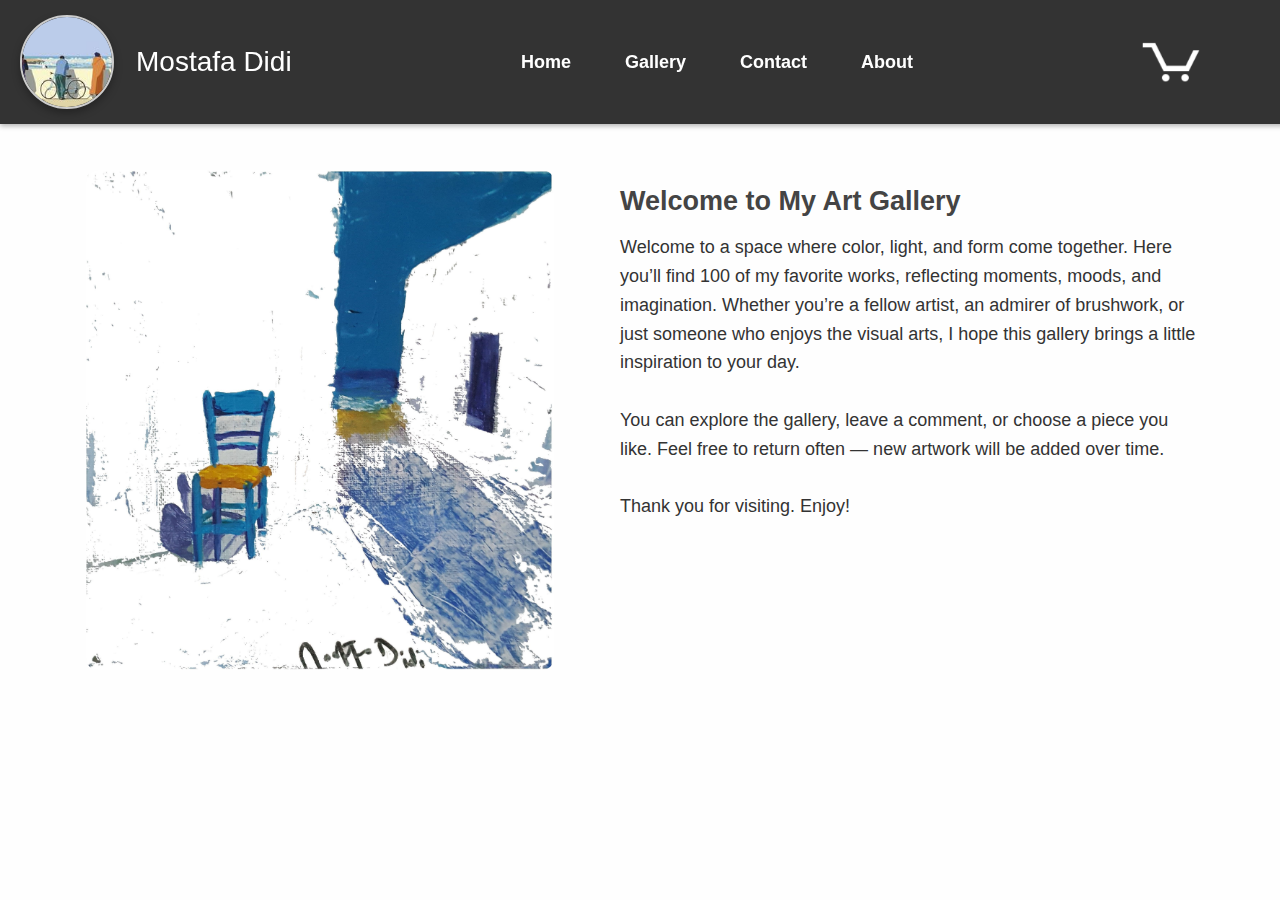
<file: index.html>
<!DOCTYPE html>
<html lang="en">
<head>
  <meta charset="UTF-8">
  <title>Welcome to My Art</title>
<!--<link rel="stylesheet" href="headerStyle.css">-->
<link rel="stylesheet" href="styles/style.css">

</head>
<body class="manage-page">

 <!-- <header>
    <a href="index.html">
      <img src="images/logo.jpg" alt="Logo" class="header-logo">
    </a>
    <h1>My Art Gallery</h1>
    <nav>
      <a href="index.html">Home</a>
      <a href="gallery.html">Gallery</a>
      <a href="contact.html">Contact</a>
      <button onclick="window.location.href='selections.html'">Selections</button>
    </nav>
  </header>
-->
 <header class="site-header">
    <div class="header-left">
      <img src="images/logo.jpg" alt="Logo" class="header-logo">
      <span class="site-title">Mostafa Didi</span>
    </div>

    <nav class="header-middle">
      <a href="index.html">Home</a>
      <a href="gallery.html">Gallery</a>
      <a href="contact.html">Contact</a>
      <a href="about.html">About</a>
    </nav>

    <div class="header-right">
      <a href="selections.html" class="cart-link">
        <img src="images/cart-icon.png" alt="Cart" class="cart-icon">
      </a>
    </div>
  </header>

  <main>
    <div class="welcome-section">
      <img src="images/b2.jpg" alt="Welcome Art" class="home-image" />
      <div class="welcome-text">
        <h2>Welcome to My Art Gallery</h2>
        <p>
          Welcome to a space where color, light, and form come together. Here you’ll find 100 of my favorite works,
          reflecting moments, moods, and imagination. Whether you’re a fellow artist, an admirer of brushwork,
          or just someone who enjoys the visual arts, I hope this gallery brings a little inspiration to your day.
          <br /><br />
          You can explore the gallery, leave a comment, or choose a piece you like. Feel free to return often —
          new artwork will be added over time.
          <br /><br />
          Thank you for visiting. Enjoy!
        </p>
      </div>
    </div>
    
  </main>

<script src="scripts/pictures.js"></script>
<script src="scripts/visitors.js"></script>

</body>
</html>
</file>
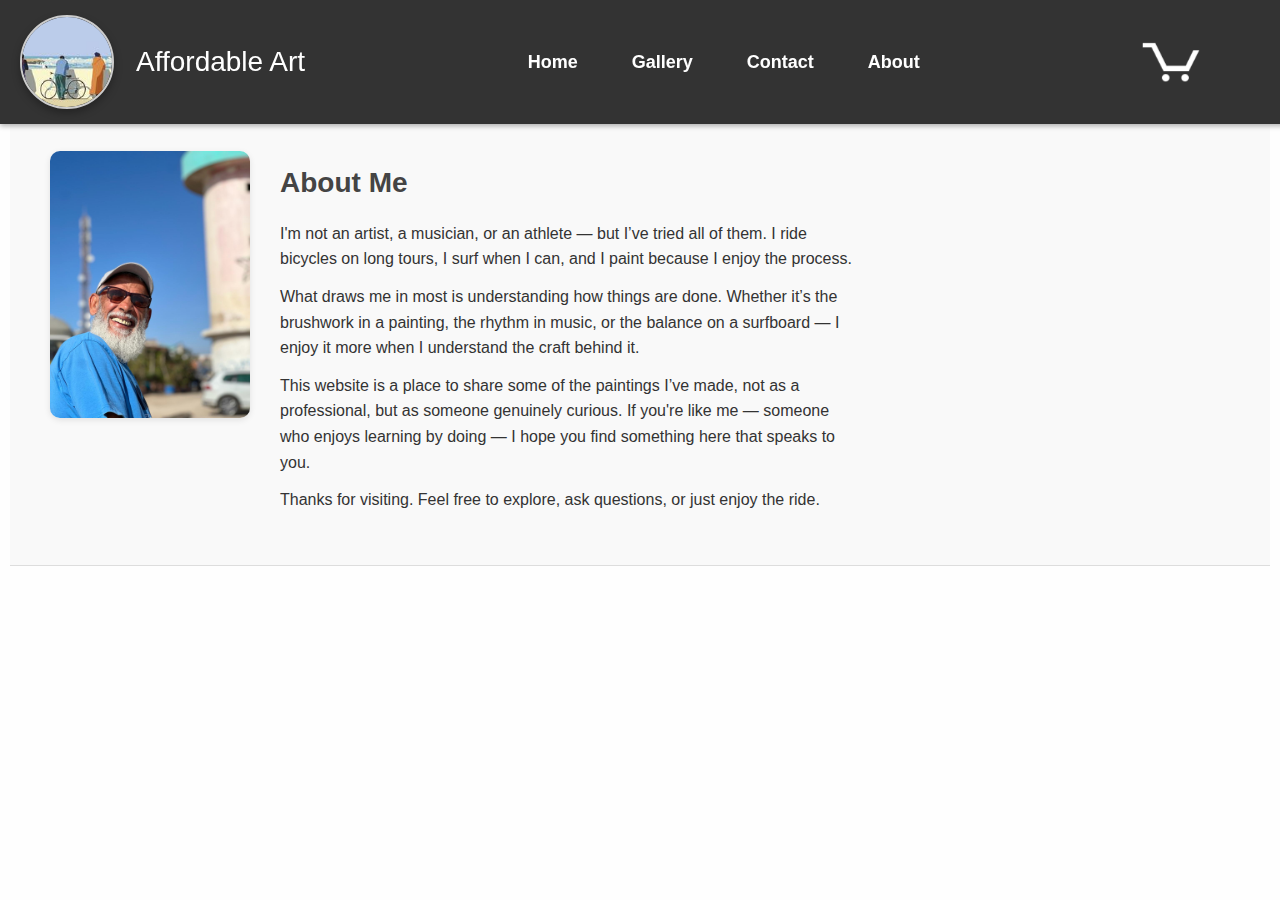
<file: about.html>
<!DOCTYPE html>
<html lang="en">
<head>
  <meta charset="UTF-8">
  <title>Welcome to My Art</title>
<!--<link rel="stylesheet" href="headerStyle.css">-->
<link rel="stylesheet" href="styles/style.css">

</head>
<body>

  <header class="site-header">
    <div class="header-left">
      <img src="images/logo.jpg" alt="Logo" class="header-logo">
      <span class="site-title">Affordable Art</span>
    </div>

    <nav class="header-middle">
      <a href="index.html">Home</a>
      <a href="gallery.html">Gallery</a>
      <a href="contact.html">Contact</a>
      <a href="about.html">About</a>
    </nav>

    <div class="header-right">
      <a href="selections.html" class="cart-link">
        <img src="images/cart-icon.png" alt="Cart" class="cart-icon">
      </a>
    </div>
  </header>
<section class="artist-profile">
  <img src="images/about-pict.JPG" alt="Profile photo" class="artist-photo">

  <div class="profile-text">
    <h2>About Me</h2>
    <p>I'm not an artist, a musician, or an athlete — but I’ve tried all of them. I ride bicycles on long tours, I surf when I can, and I paint because I enjoy the process.</p>

    <p>What draws me in most is understanding how things are done. Whether it’s the brushwork in a painting, the rhythm in music, or the balance on a surfboard — I enjoy it more when I understand the craft behind it.</p>

    <p>This website is a place to share some of the paintings I’ve made, not as a professional, but as someone genuinely curious. If you're like me — someone who enjoys learning by doing — I hope you find something here that speaks to you.</p>

    <p>Thanks for visiting. Feel free to explore, ask questions, or just enjoy the ride.</p>
  </div>
</section>
</body>
</html>
</file>
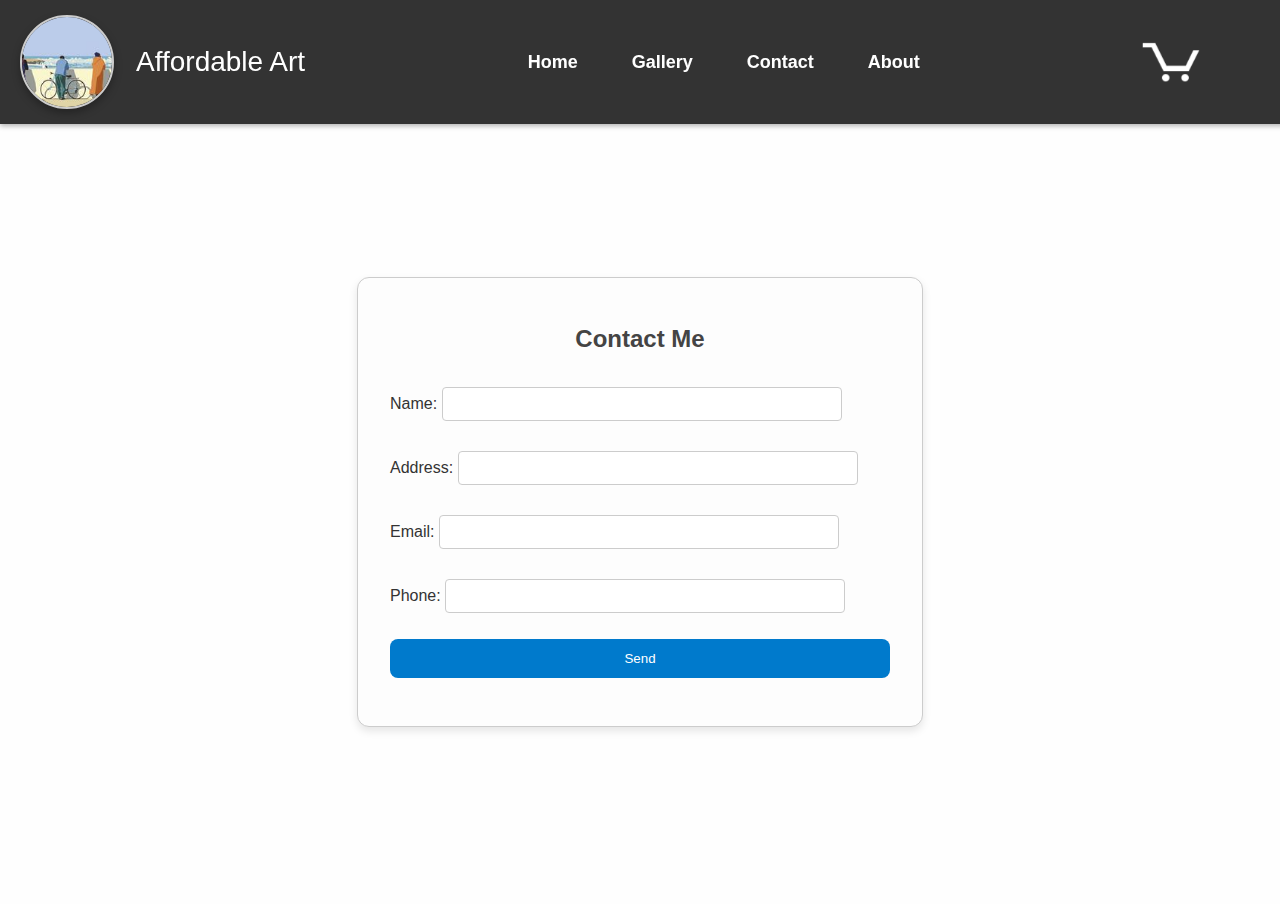
<file: contact.html>
<!DOCTYPE html>
<html lang="en">
<head>
  <meta charset="UTF-8" />
  <title>Contact Me</title>
  <link rel="stylesheet" href="styles/style.css" />
  <style>
    .contact-container {
      display: flex;
      flex-direction: column;
      align-items: center;
      justify-content: center;
      min-height: 80vh;
      padding: 2rem;
    }

    .contact-form-wrapper {
      background: #fdfdfd;
      border: 1px solid #ccc;
      padding: 2rem;
      border-radius: 12px;
      box-shadow: 0 4px 8px rgba(0,0,0,0.1);
      max-width: 500px;
      width: 100%;
    }

    .contact-form-wrapper h2 {
      text-align: center;
      margin-bottom: 1.5rem;
    }

    .contact-form-wrapper label {
      display: block;
      margin-bottom: 1rem;
    }

    .contact-form-wrapper input {
      width: 100%;
      padding: 0.5rem;
      margin-top: 0.25rem;
      box-sizing: border-box;
    }

    .contact-form-wrapper button {
      display: block;
      width: 100%;
      padding: 0.75rem;
      background-color: #007acc;
      color: white;
      border: none;
      border-radius: 8px;
      cursor: pointer;
    }

    .contact-form-wrapper button:hover {
      background-color: #005fa3;
    }

    #contactMsg {
      margin-top: 1rem;
      text-align: center;
      color: green;
    }
  </style>
</head>
<body class="contact-page">


 <header class="site-header">
    <div class="header-left">
      <img src="images/logo.jpg" alt="Logo" class="header-logo">
      <span class="site-title">Affordable Art</span>
    </div>

    <nav class="header-middle">
      <a href="index.html">Home</a>
      <a href="gallery.html">Gallery</a>
      <a href="contact.html">Contact</a>
      <a href="about.html">About</a>
    </nav>

    <div class="header-right">
      <a href="selections.html" class="cart-link">
        <img src="images/cart-icon.png" alt="Cart" class="cart-icon">
      </a>
    </div>
  </header>

  <main class="contact-container">
    <div class="contact-form-wrapper">
      <h2>Contact Me</h2>
      <form id="contactForm">
        <label>
          Name:
          <input type="text" id="contactName" required />
        </label>
        <label>
          Address:
          <input type="text" id="contactAddress" required />
        </label>
        <label>
          Email:
          <input type="email" id="contactEmail" required />
        </label>
        <label>
          Phone:
          <input type="tel" id="contactPhone" required />
        </label>
        <button type="submit">Send</button>
      </form>
      <div id="contactMsg"></div>
    </div>
  </main>

  <script>
    
    // Form handler
    document.getElementById("contactForm").addEventListener("submit", function (e) {
      e.preventDefault();
      document.getElementById("contactMsg").innerText = "Thank you! Your message has been received.";
      this.reset();
    });
  </script>
</body>
</html>
</file>
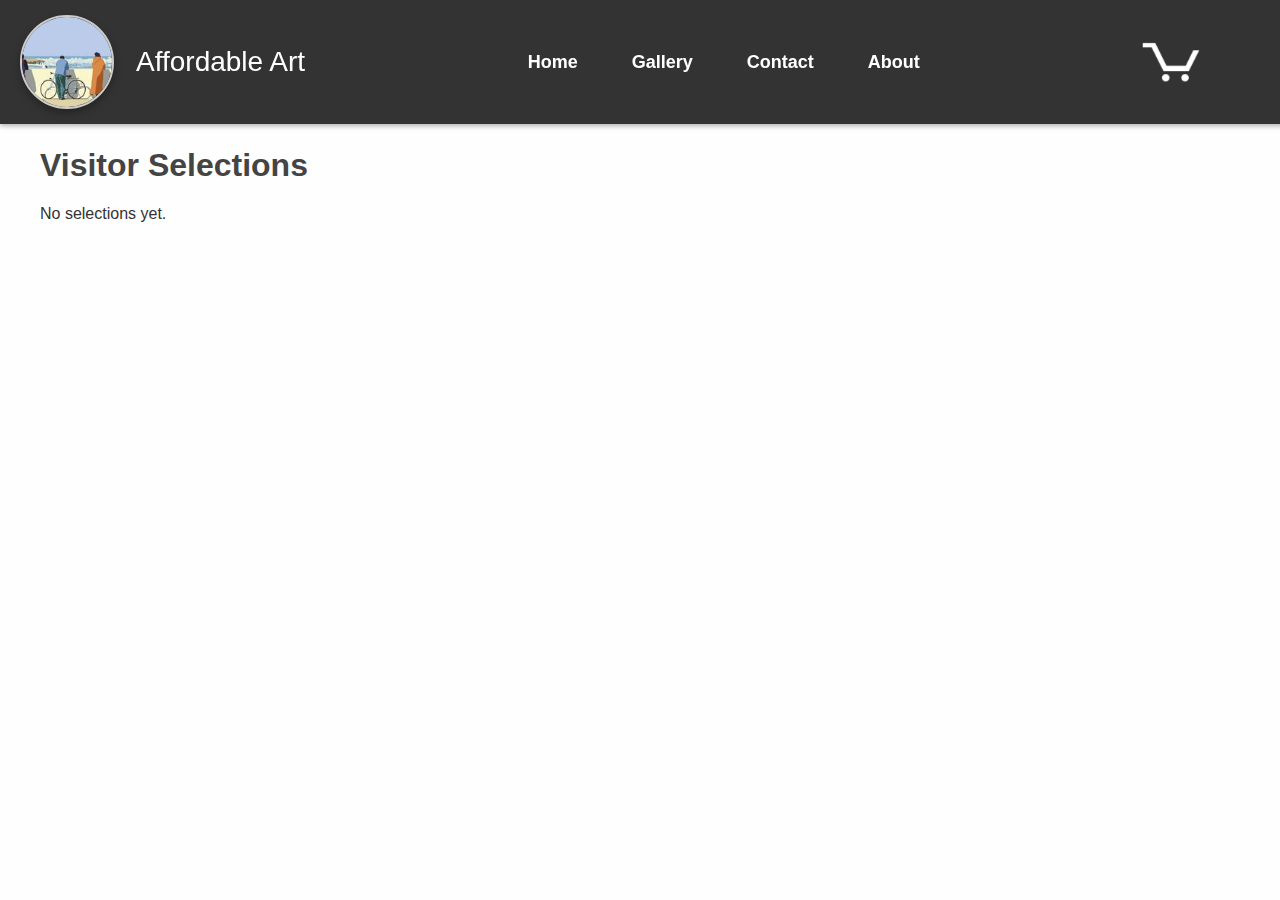
<file: selections.html>
<!DOCTYPE html>
<html lang="en">
<head>
  <meta charset="UTF-8" />
  <title>Visitor Selections</title>
  <link rel="stylesheet" href="styles/style.css">
</head>
<body class="selections-page">
  <header class="site-header">
    <div class="header-left">
      <img src="images/logo.jpg" alt="Logo" class="header-logo">
      <span class="site-title">Affordable Art</span>
    </div>

    <nav class="header-middle">
      <a href="index.html">Home</a>
      <a href="gallery.html">Gallery</a>
      <a href="contact.html">Contact</a>
      <a href="about.html">About</a>
    </nav>

    <div class="header-right">
      <a href="selections.html" class="cart-link">
        <img src="images/cart-icon.png" alt="Cart" class="cart-icon">
      </a>
    </div>
  </header>

  <main>
    <h1>Visitor Selections</h1>
    <div id="selections-list" class="form-wrapper"></div>
  </main>
  <script src="scripts/pictures.js"></script>
  <script src="scripts/selections.js"></script>
</body>
</html>
</file>
<file: styles/style.css>
/* ========================
   Global Styles (merged from general.css and style.css)
=========================== */
body, h1, h2, h3, p {
  margin: 10px;
  font-family: Arial, sans-serif;
}

body {
  padding-top: 60px;
  background-color: #fefefe;
  color: #333;
  line-height: 1.6;
}

h1, h2, h3 {
  margin-bottom: 10px;
  color: #444;
}

input, textarea {
  padding: 8px;
  width: 100%;
  max-width: 400px;
  margin-bottom: 10px;
  font-size: 14px;
  border: 1px solid #ccc;
  border-radius: 4px;
  box-sizing: border-box;
}

button {
  padding: 10px 20px;
  background-color: #0088cc;
  color: white;
  border: none;
  border-radius: 4px;
  cursor: pointer;
  transition: background-color 0.3s ease;
}

button:hover {
  background-color: #005f8a;
}

/* ========================
   Header & Navigation
=========================== */
header {
  position: fixed;
  display: flex;
  align-items: center;
  justify-content: space-between;
  text-align: center;
  top: 0;
  left: 0;
  width: 100%;
  background: #333;
  color: white;
  padding: 15px 20px;
  z-index: 1000;
  box-shadow: 0 2px 5px rgba(0,0,0,0.3);
}

header nav {
  display: flex;
  justify-content: center;
  align-items: center;
  gap: 30px;
}

header nav a {
  color: white;
  text-decoration: none;
  font-weight: bold;
  font-size: 18px;
  padding: 8px 12px;
  border-radius: 5px;
  transition: background-color 0.2s;
}

header nav a:hover {
  background-color: #555;
}

.header-logo {
  height: 90px;
  width: 90px;
  border-radius: 50%;            /* Keeps it circular */
  object-fit: cover;             /* Crop image to fit circle */
  margin-right: 20px;
  border: 2px solid #ccc;        /* Optional border */
  box-shadow: 0 4px 8px rgba(0, 0, 0, 0.3);  /* Soft shadow */
  transition: transform 0.2s ease;
}

.header-logo:hover {
  transform: scale(1.05);        /* Slight zoom on hover */
}

.site-title {
  flex-grow: 1;
  font-size: 28px;
  margin: 0;
  padding-left: 2px;
}

/* Right Section */
.header-right {
  display: flex;
  align-items: center;
  margin-right: 100px;
  

}
.header-left {
  display: flex;
  align-items: center;
  
}

.cart-link {
  display: flex;
  align-items: center;
}

.cart-icon {
  height: 40px;
}


/* ========================
   Homepage Styles
=========================== */
.welcome-image {
  width: 400px;
  height: auto;
  border-radius: 12px;
  box-shadow: 0 4px 12px rgba(0,0,0,0.2);
  object-fit: cover;
}

.welcome-section {
  display: flex;
  align-items: flex-start;
  justify-content: center;
  padding: 40px;
  max-width: 1200px;
  margin: 0 auto;
  gap: 40px;
}

.welcome-text {
  max-width: 600px;
  font-size: 18px;
  line-height: 1.6;
  color: #333;
}

main, .content {
  margin-top: 40px;
  padding: 20px;
}

.home-image {
  max-width: 100%;
  height: auto;
  max-height: 500px;
  display: block;
  margin: 0 auto;
  border-radius: 12px;
}

.back-home-btn {
  display: inline-block;
  padding: 10px 20px;
  background-color: #444;
  color: white;
  text-decoration: none;
  border-radius: 8px;
  font-size: 16px;
  transition: background-color 0.2s ease;
}

.back-home-btn:hover {
  background-color: #666;
}

.back-home-container {
  text-align: center;
  margin: 30px 0;
}

/* ========================
   Gallery Page Styles
=========================== */
.gallery-page .gallery-header {
  text-align: center;
  margin-top: 20px;
  font-size: 28px;
  font-weight: bold;
  color: #333;
}

.gallery-page .gallery-controls {
  display: flex;
  justify-content: center;
  gap: 10px;
  margin: 20px 0;
}

.gallery-page .gallery-controls button {
  padding: 8px 16px;
  background-color: #333;
  color: white;
  border: none;
  border-radius: 8px;
  font-size: 16px;
  cursor: pointer;
  transition: background-color 0.2s ease;
}

.gallery-page .gallery-controls button:hover {
  background-color: #555;
}

.gallery-page .gallery-grid {
  display: grid;
  grid-template-columns: repeat(auto-fill, minmax(200px, 1fr));
  gap: 15px;
  padding: 20px;
  max-width: 1200px;
  margin: 0 auto;
}

.gallery-page .gallery-grid img {
  width: 100%;
  height: 200px;
  object-fit: cover;
  border-radius: 12px;
  box-shadow: 0 4px 10px rgba(0, 0, 0, 0.1);
  transition: transform 0.2s ease;
}

.gallery-page .gallery-grid img:hover {
  transform: scale(1.03);
}

.popup {
  display: none;
  position: fixed;
  top: 0; left: 0;
  width: 100%; height: 100%;
  background-color: rgba(0, 0, 0, 0.75);
  justify-content: center;
  align-items: center;
  z-index: 9999;
  overflow: auto;
  padding: 20px;
}

.popup-content {
  background: white;
  padding: 20px 30px;
  max-width: 500px;
  width: 100%;
  border-radius: 10px;
  text-align: center;
  box-shadow: 0 0 30px rgba(0, 0, 0, 0.3);
  margin: auto;
}

.popup-content img,
#popup-img {
  width: 400px;
  max-height: 250px;
  object-fit: contain;
  border-radius: 10px;
  margin-bottom: 15px;
}

.popup h2,
.popup p,
#popup-title,
#popup-description {
  margin: 10px 0;
}

#popup-title {
  font-size: 20px;
  font-weight: bold;
}

#popup-description {
  font-size: 15px;
}
.popup > * {
  position: relative;
}
.close-btn {
  position: absolute;
  top: 10px;
  right: 15px;
  background: transparent;
  border: none;
  font-size: 30px;
  color: black;
  cursor: pointer;
  font-weight: bold;
}


#comment-form {
  display: flex;
  flex-direction: column;
  gap: 10px;
  align-items: center;
  text-align: left;
  margin-top: 10px;
}

#comment-form input,
#comment-form textarea {
  font-size: 14px;
}

#comment-form textarea {
  resize: vertical;
  min-height: 60px;
}

#comment-form button[type="submit"] {
  align-self: center;
  padding: 6px 14px;
  font-size: 14px;
  background-color: #333;
  color: white;
  border: none;
  border-radius: 6px;
  cursor: pointer;
}

#comment-form button[type="submit"]:hover,
button.back-btn:hover {
  background-color: #555;
}

#comment-message {
  color: green;
  text-align: center;
  margin-top: 5px;
}

.back-btn {
  padding: 10px 20px;
  background-color: #007bff;
  color: white;
  border: none;
  border-radius: 6px;
  cursor: pointer;
}
.artist-profile {
  display: flex;
  flex-wrap: wrap;
  align-items: flex-start;
  margin-top: 40px;
  gap: 20px;
  padding: 40px;
  background-color: #f9f9f9;
  border-top: 1px solid #ddd;
  border-bottom: 1px solid #ddd;
}

.artist-photo {
  width: 200px;
  height: auto;
  border-radius: 10px;
  box-shadow: 0 2px 6px rgba(0, 0, 0, 0.1);
}

.profile-text {
  max-width: 600px;
}

.profile-text h2 {
  font-size: 28px;
  margin-bottom: 15px;
}

.profile-text p {
  font-size: 16px;
  line-height: 1.6;
  margin-bottom: 12px;
}
</file>
